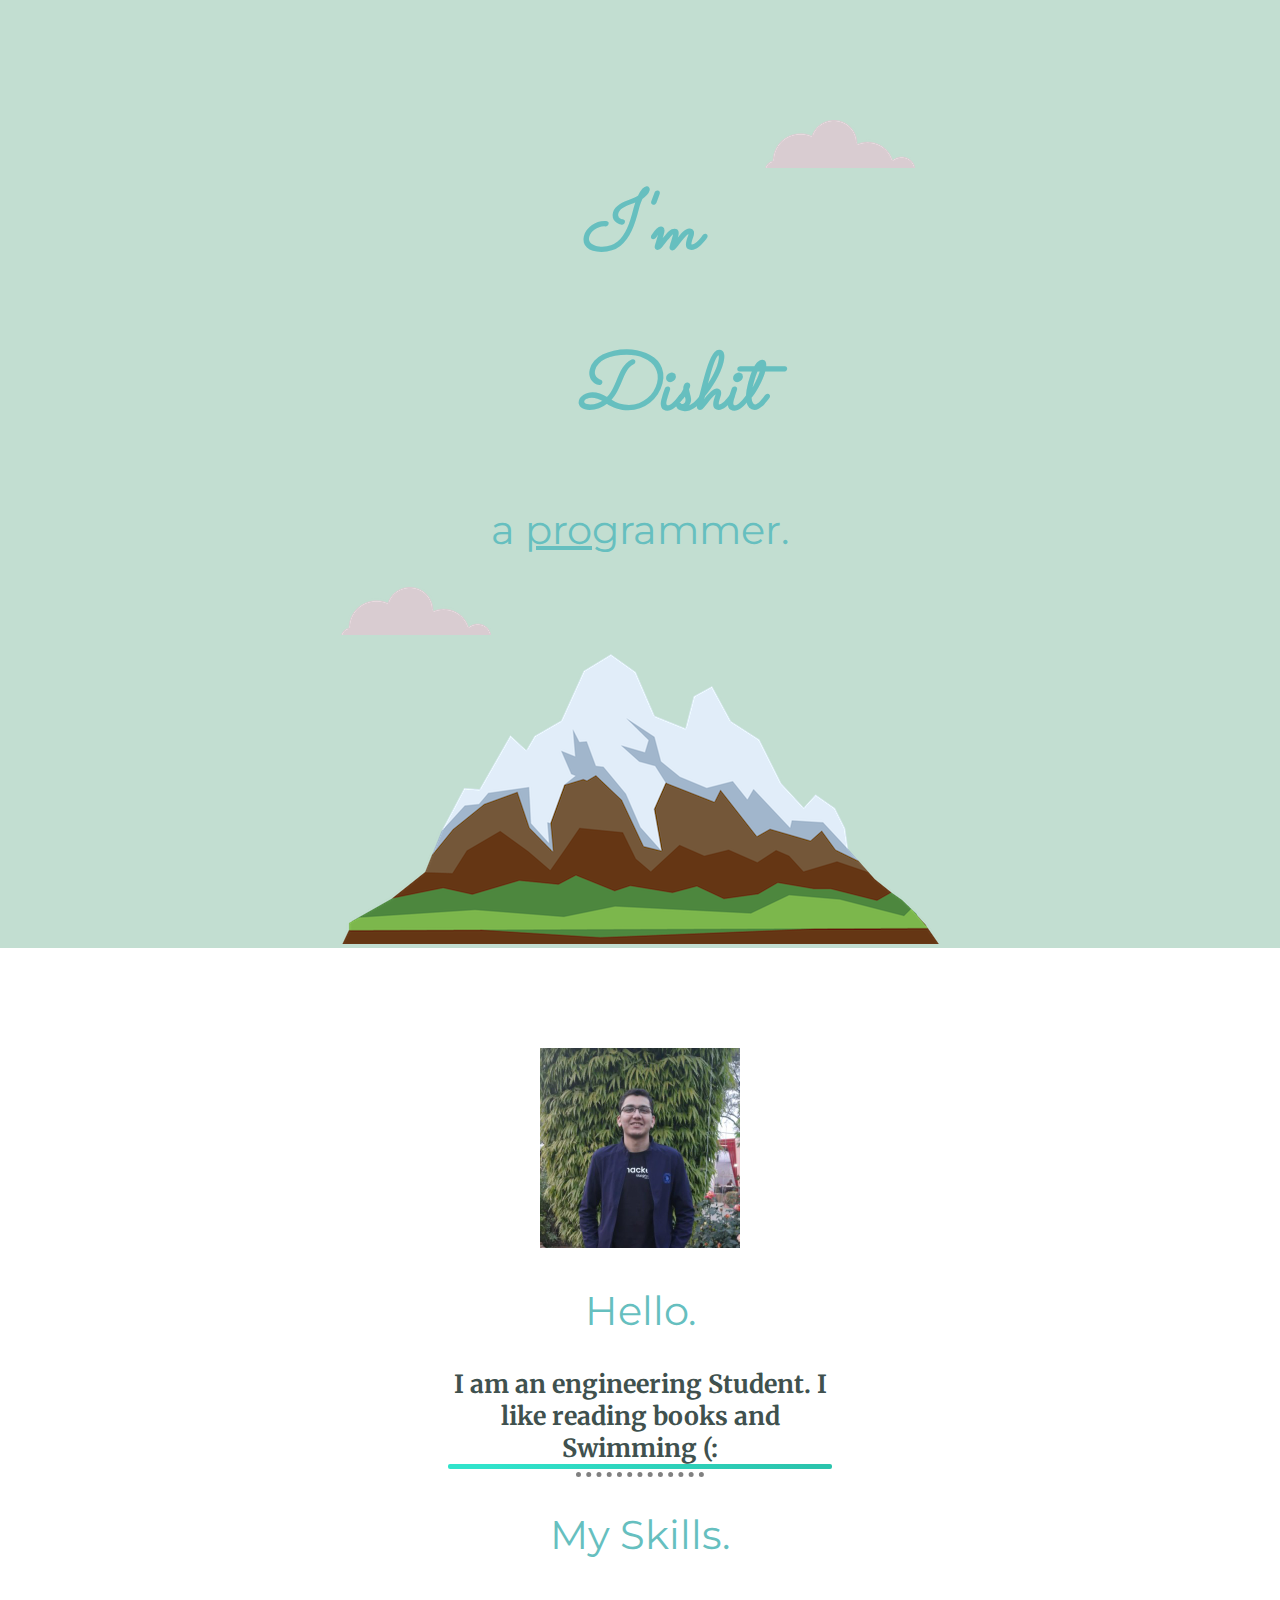
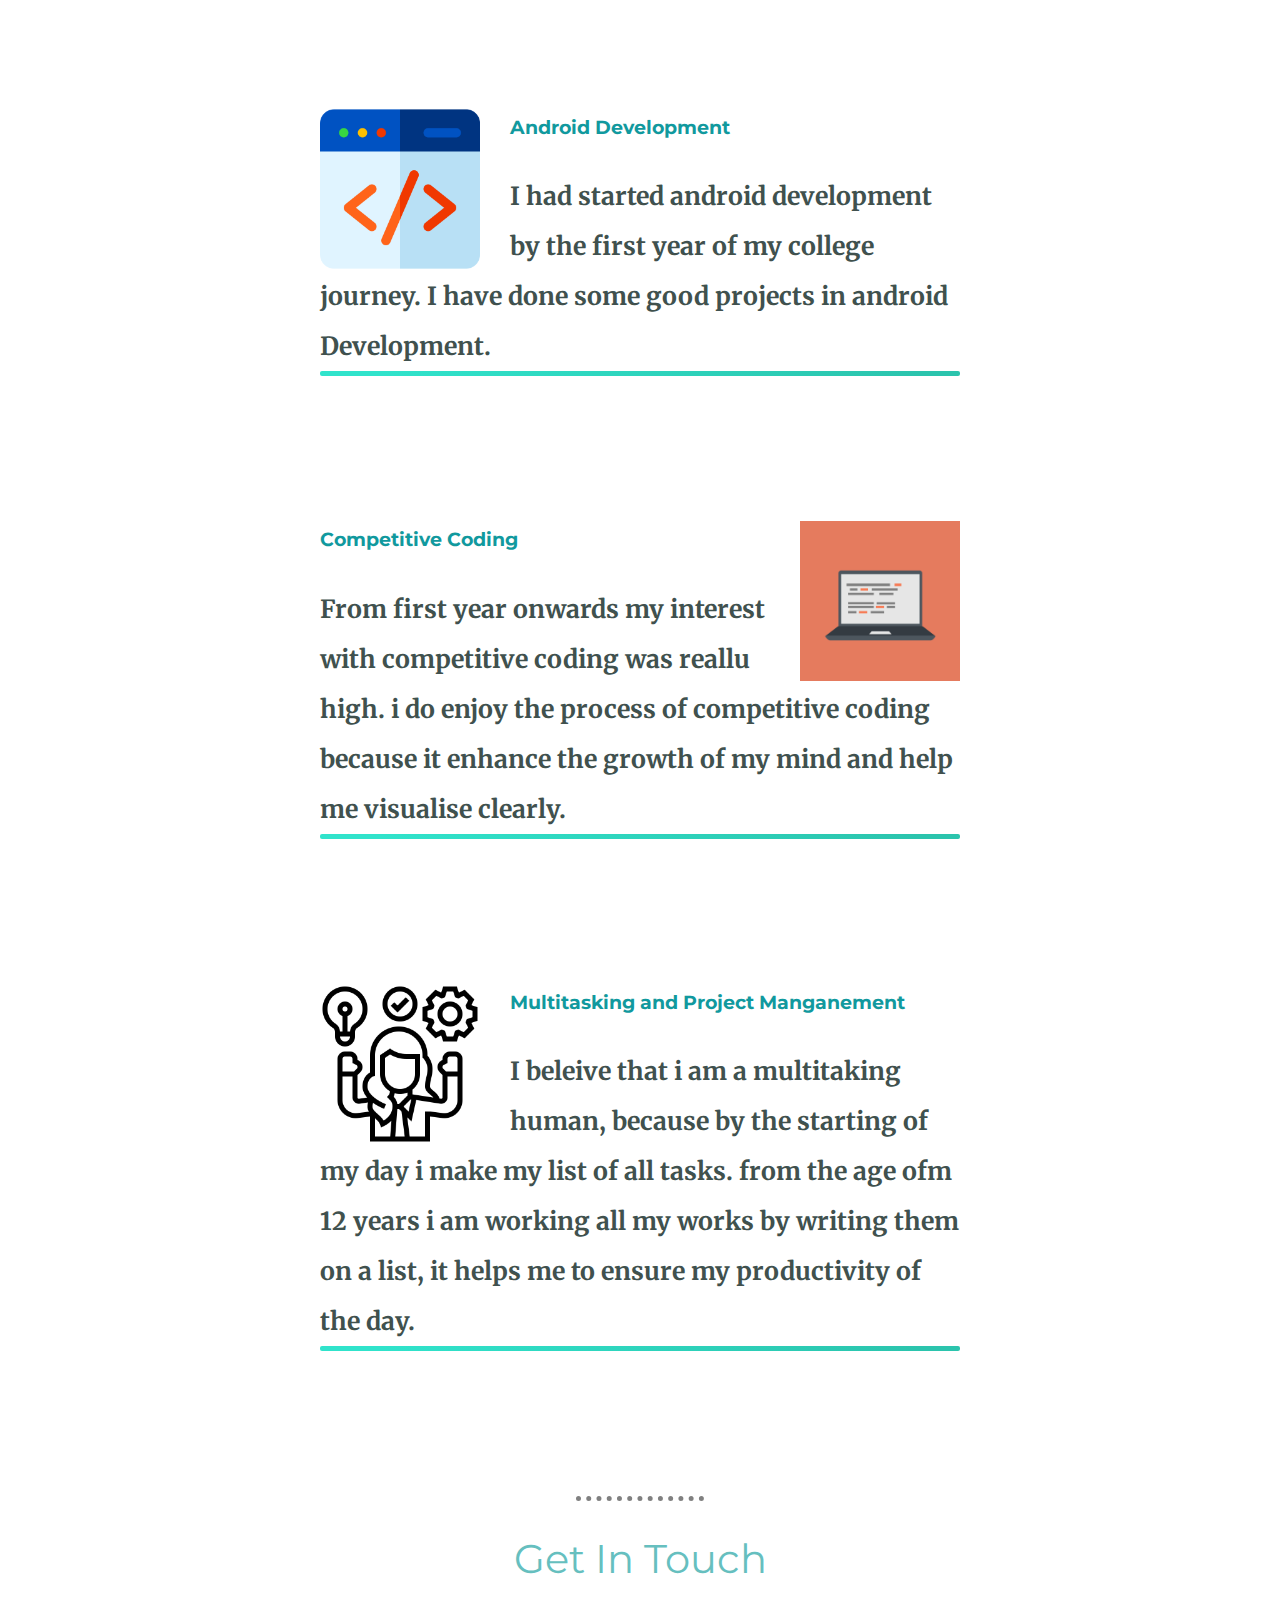
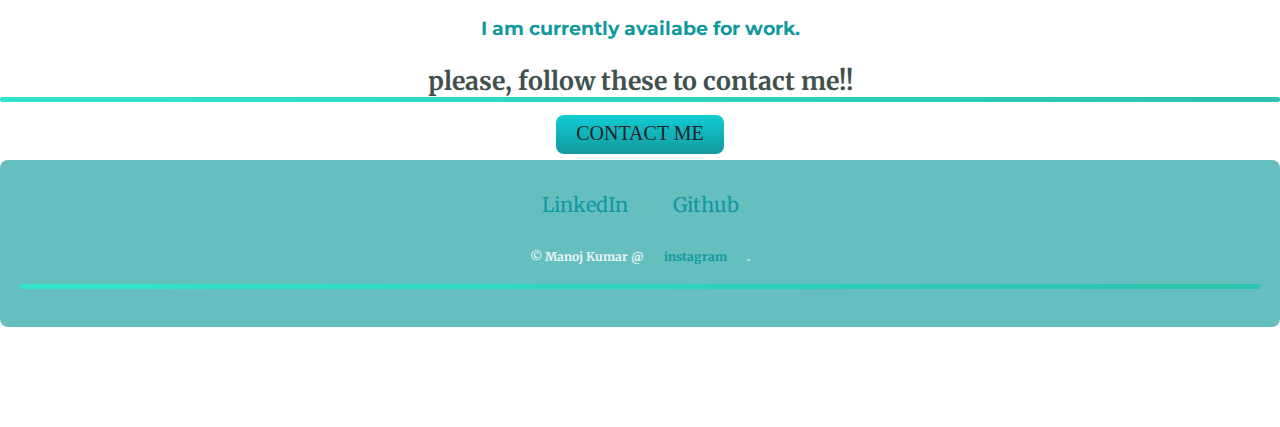
<file: mainindex.html>
<!DOCTYPE html>
<html lang="en" dir="ltr">

<head>
  <meta charset="utf-8">
  <title>Manoj Kumar</title>
  <link rel="stylesheet" href="styles.css">
  <link rel="icon" href="CSS/favicon.ico">
  <link rel="preconnect" href="https://fonts.googleapis.com">
  <link rel="preconnect" href="https://fonts.gstatic.com" crossorigin>
  <link href="https://fonts.googleapis.com/css2?family=Merriweather&display=swap" rel="stylesheet">
  <link rel="preconnect" href="https://fonts.googleapis.com">
  <link rel="preconnect" href="https://fonts.gstatic.com" crossorigin>
  <link href="https://fonts.googleapis.com/css2?family=Merriweather&family=Sacramento&display=swap" rel="stylesheet">
  <link rel="preconnect" href="https://fonts.googleapis.com">
  <link rel="preconnect" href="https://fonts.gstatic.com" crossorigin>
  <link href="https://fonts.googleapis.com/css2?family=Merriweather&family=Montserrat&family=Sacramento&display=swap" rel="stylesheet" </head>

<body>
  <div class="topone">
    <img class="up-cloud" src="cloud.png" alt="cloud-image">
    <h1> <em>I'm Dishit</em> </h1>
    <h2><span>a <u>pro</u>grammer.</span></h2>
    <img class="bottom-cloud" src="cloud.png" alt="cloud-image">
    <img src="mountain.png" alt="i am mountain.">
  </div>

  <div class="middleone">
    <div class="profile">
      <img class="dishit" width="200px" src="dishit.png" alt="Didhit's picture">
      <h2>Hello.</h2>
      <p class="intro">I am an engineering Student. I like reading books and Swimming (:</p>
    </div>
    <hr>
    <div class="skills">
      <h2>My Skills.</h2>
      <div class="skill-row">
        <img class="webimage" src="web.png" alt="skill">
        <h3>Android Development</h3>
        <p>I had started android development by the first year of my college journey. I have done some good projects in android Development.</p>
      </div>
      <div class="skill-row">
        <img class="codingimage" src="computer.png" alt="skill">
        <h3>Competitive Coding</h3>
        <p>From first year onwards my interest with competitive coding was reallu high. i do enjoy the process of competitive coding because it enhance the growth of my mind and help me visualise clearly.</p>
      </div>
      <div class="skill-row">
        <img class="multitaskingimage" src="competence.png" alt="skill">
        <h3>Multitasking and Project Manganement</h3>
        <p >I beleive that i am a multitaking human, because by the starting of my day i make my list of all tasks. from the age ofm 12 years i am working all my works by writing them on a list, it helps me to ensure my productivity
          of the day. </p>


      </div>

    <hr>
    <div class="btn1">
      <h2>Get In Touch</h2>
      <h3>I am currently availabe for work.</h3>
      <p>please, follow these to contact me!!</p>
      <a class="btn" href="mailto:dishit.duggar2019@vitstudent.ac.in">CONTACT ME</a>

    </div>
  </div>



  <div class="bottomone">
<br>
    <a class="footer-link" href="https://www.linkedin.com/in/dishit-duggar-2765a0185/">LinkedIn</a>
    <a href="https://github.com/ddvader44">Github</a>

    <p class="copywrite">© Manoj Kumar  @<a href="https://www.instagram.com/2002manojr/">instagram</a>.</p>
  </div>

</body>

</html>
</file>
<file: styles.css>
body{
  text-align: center;
  margin: 0 ;
  font-family: 'Merriweather', serif;
  color: #40514E;

}
hr{
  border-style: dotted none none;
border-top-style: dotted;
border-color: grey;
border-width: 5px;
width: 10%;

}
h1{
  /*font-size: 90px;
  font-size: 562.5%;*/
  font-size: 5rem;
  width: 10%;
  margin: 50px auto 0 auto;
/*  margin-top: 50px;*/
  margin: 0 auto 0 auto;
  font-family: 'Sacramento', cursive;
  color: #66BFBF;
  line-height: 2;
}
h2{
  font-family: 'Montserrat', sans-serif;
  font-size: 2.5rem;
  color: #66BFBF;
  font-weight: normal;

}
h3{
  font-family: 'Montserrat', sans-serif;
  color: #11999E;
}
.topone{
  background-color: #C2DED1;


  /*border: solid 20px black;*/
  padding-top: 100px;
}
.middleone{
margin: 100px 0;



}
.intro{
  width: 30%;
  margin: auto;
}
.lastone{




}
.up-cloud{
  position: relative;
  left:200px;
  top:20px;
}
.skill-row{
  width: 50%;
/*  margin:auto;*/
margin:150px auto 150px auto;
line-height: 2;
text-align: left;
}
.bottom-cloud{
  position: absolute;
}
.webimage{
  width: 25%;
  float: left;
  margin-right: 30px;
}
.codingimage{
  width: 25%;
  float: right;
  margin-left: 30px;
}
.multitaskingimage{
  width: 25%;
  float: left;
  margin-right: 30px;
}
.web-Desciption{
  clear: left;
}
.comp-Desciption{
  clear: right;
}
.mul-Desciption{
  clear: left;
}
.bottomone{
  background-color: #66BFBF;
  height: 150px;
  -webkit-border-radius: 8;
  -moz-border-radius: 8;
  border-radius: 8px;

  font-size: 20px;
  padding: 7px 20px 10px 20px;
  text-decoration: none;

}
a{
  color: #11999E;
  font-family: 'Merriweather', serif;
    margin:10px 20px;
    text-decoration: none;
}
a:hover{
  color: #EAF6F6;

}
.btn1{
  padding-bottom: 15px;
}
.btn {

  background-image: -webkit-linear-gradient(top, #11cdd4, #11999e);
    background-image: -moz-linear-gradient(top, #11cdd4, #11999e);
    background-image: -ms-linear-gradient(top, #11cdd4, #11999e);
    background-image: -o-linear-gradient(top, #11cdd4, #11999e);
    background-image: linear-gradient(to bottom, #11cdd4, #11999e);
  -webkit-border-radius: 10;
  -moz-border-radius: 8;
  border-radius: 8px;
  font-family: Georgia;
  color: #262126;
  font-size: 20px;
  padding: 7px 20px 10px 20px;

  text-decoration: none;

}

.btn:hover {
  background-image: -webkit-linear-gradient(top,  #30e3cb, #2bc4ad);
 background-image: -moz-linear-gradient(top,  #30e3cb, #2bc4ad);
 background-image: -ms-linear-gradient(top,  #30e3cb, #2bc4ad);
 background-image: -o-linear-gradient(top,  #30e3cb, #2bc4ad);
 background-image: linear-gradient(to bottom,  #30e3cb, #2bc4ad);
 text-decoration: none;
}
.copywrite{
  color: #EAF6F6;
  font-size: 0.75rem;
  padding: 20px 0;
}
<!-- Code below added by mvisic -->
.container {
  height: 100vh;
  display: flex;
  justify-content: center;
  align-items: center;
}

p {
  position: relative;
  font-size: 25px;
  font-weight: bold;
}

p::before {
  content: "";
  position: absolute;
  top: 100%;
  width: 100%;
  left: 0;
  height: 5px;
  border-radius: 2px;
  background: linear-gradient(111.3deg, #30e3cb 9.6%, #2bc4ad 93.6%);
}
</file>
